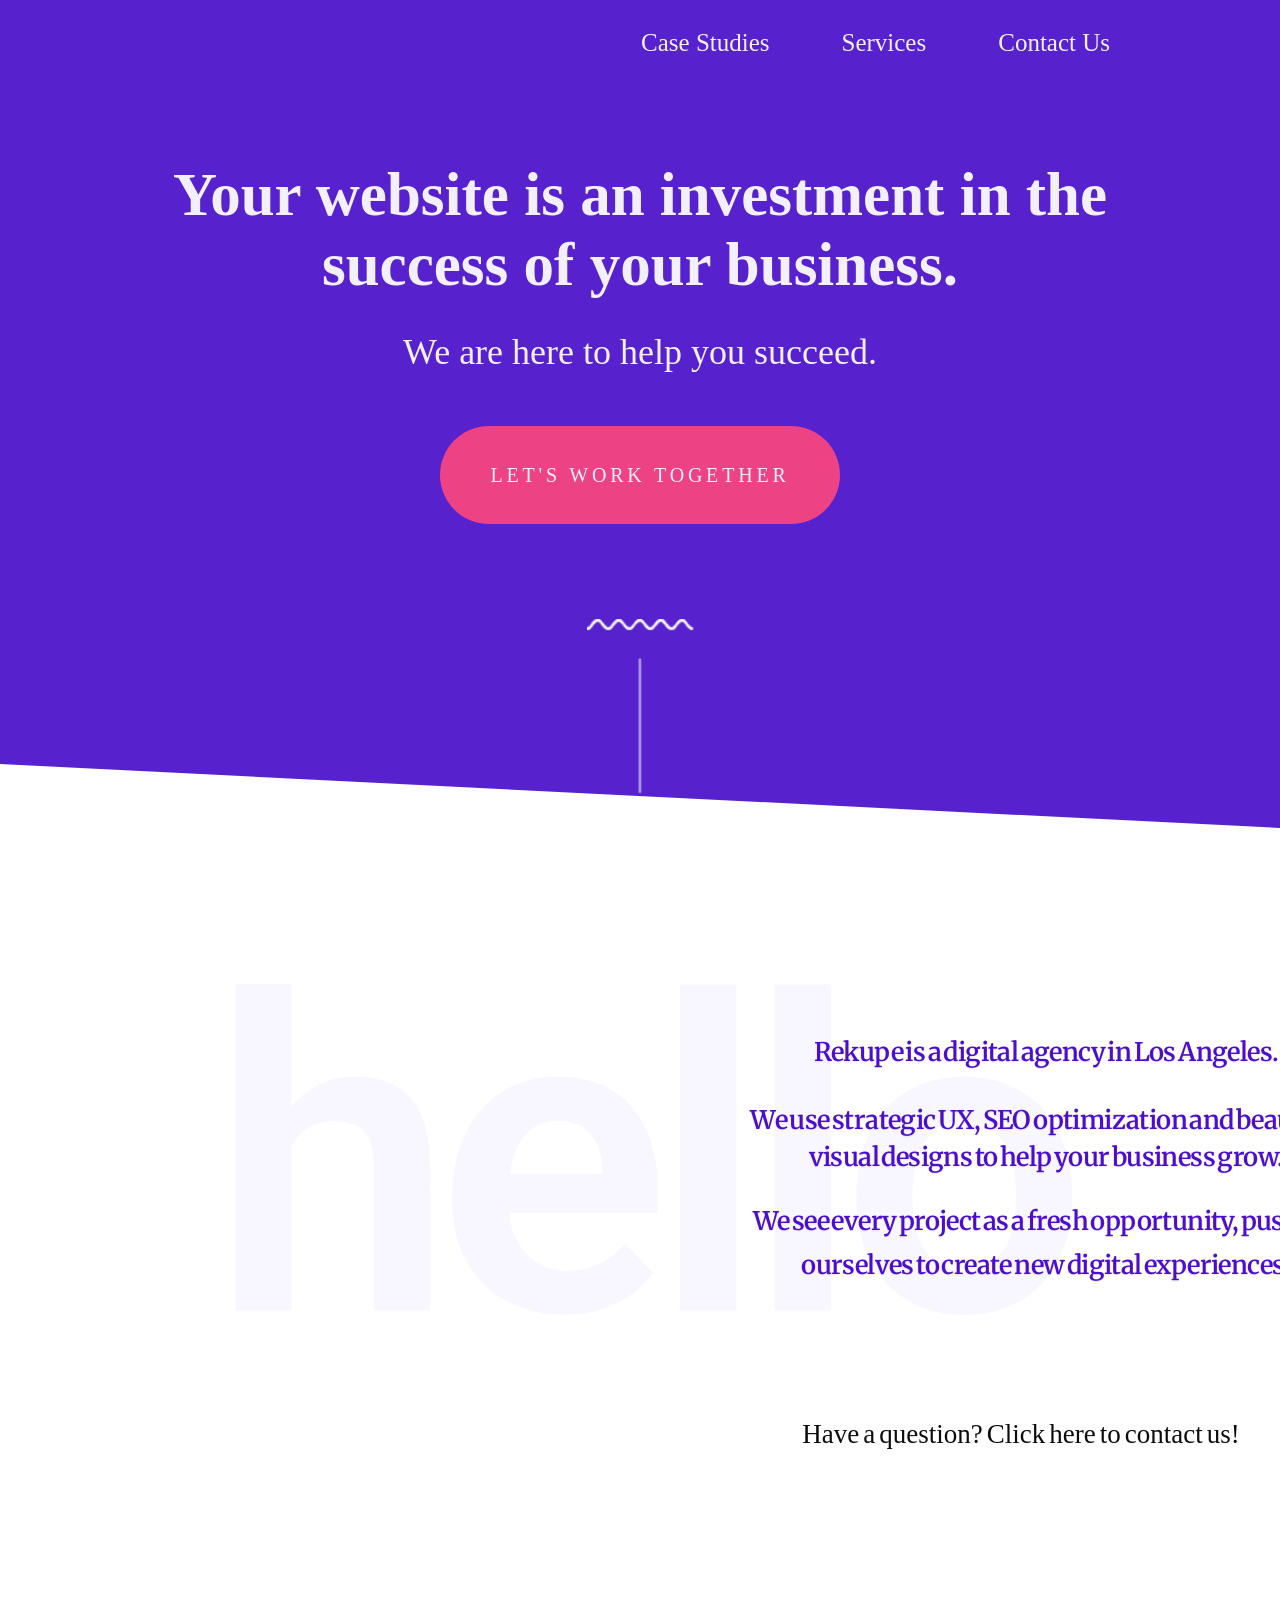
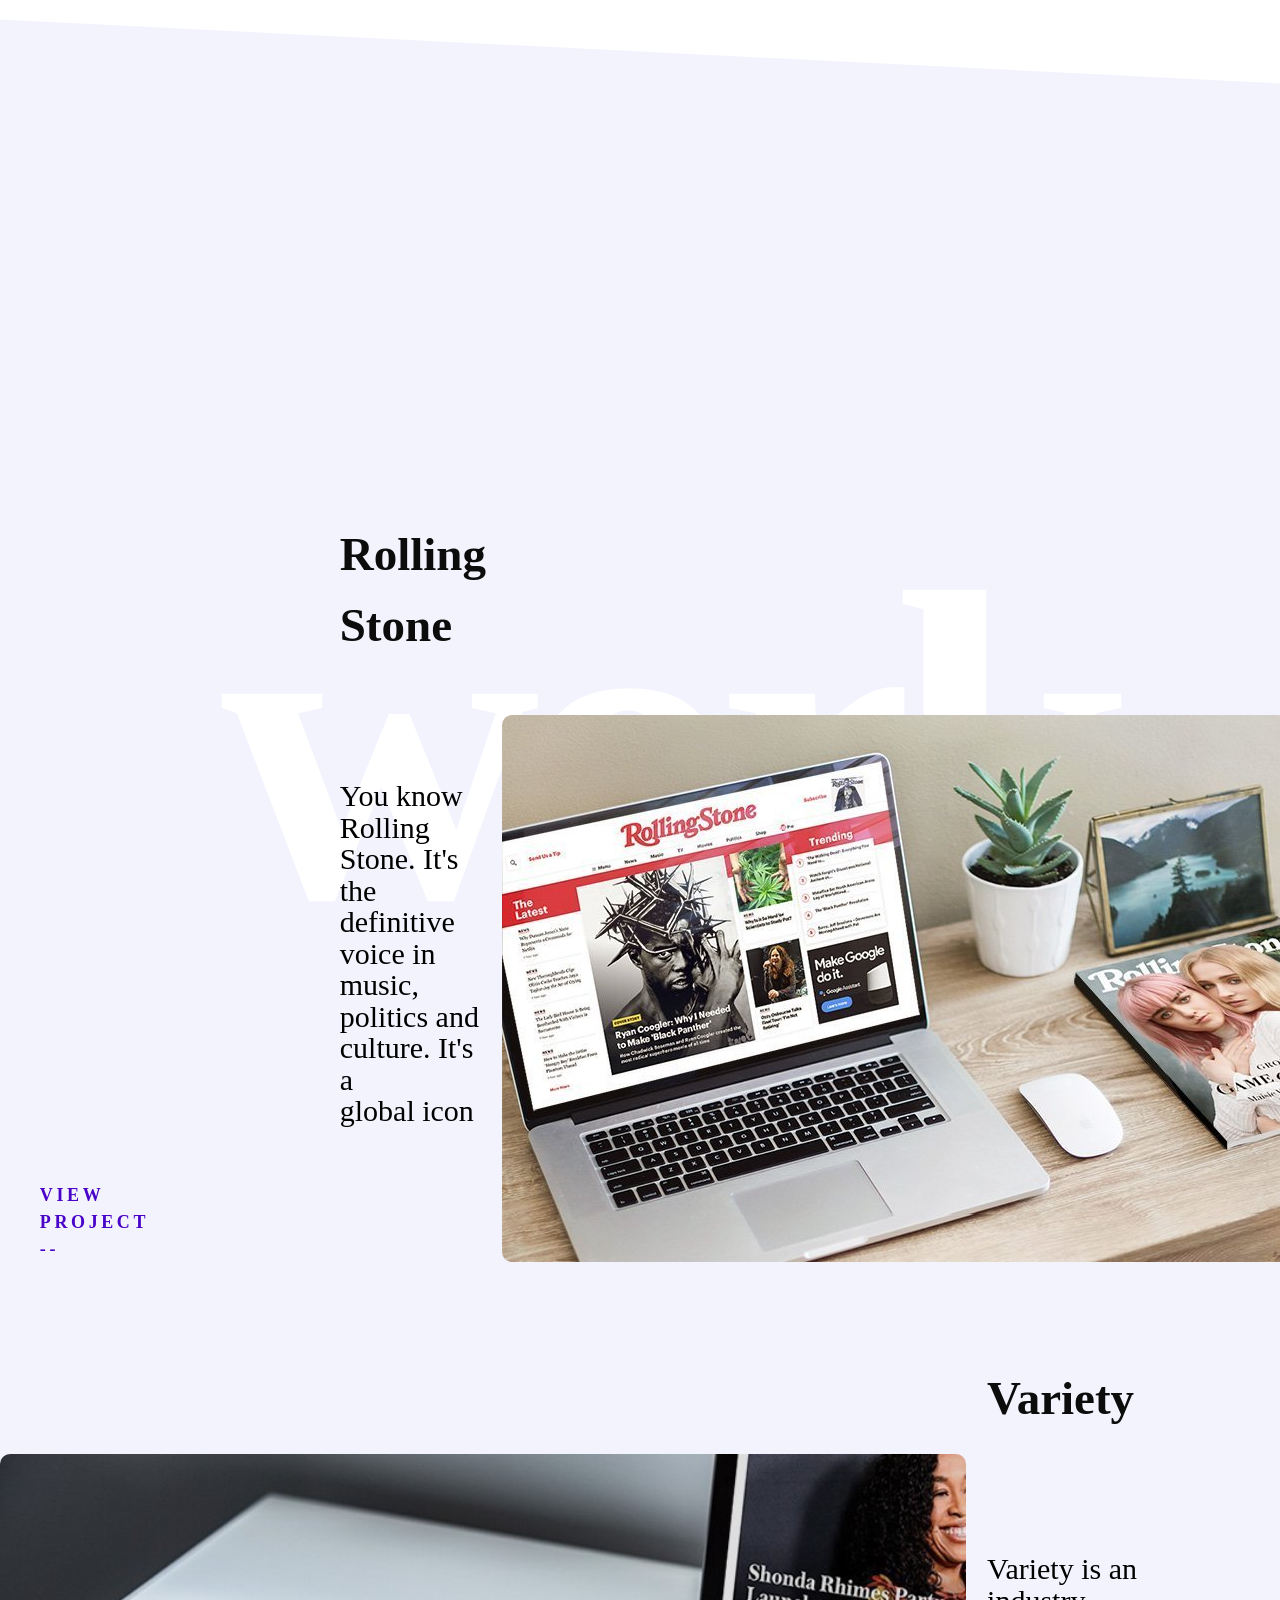
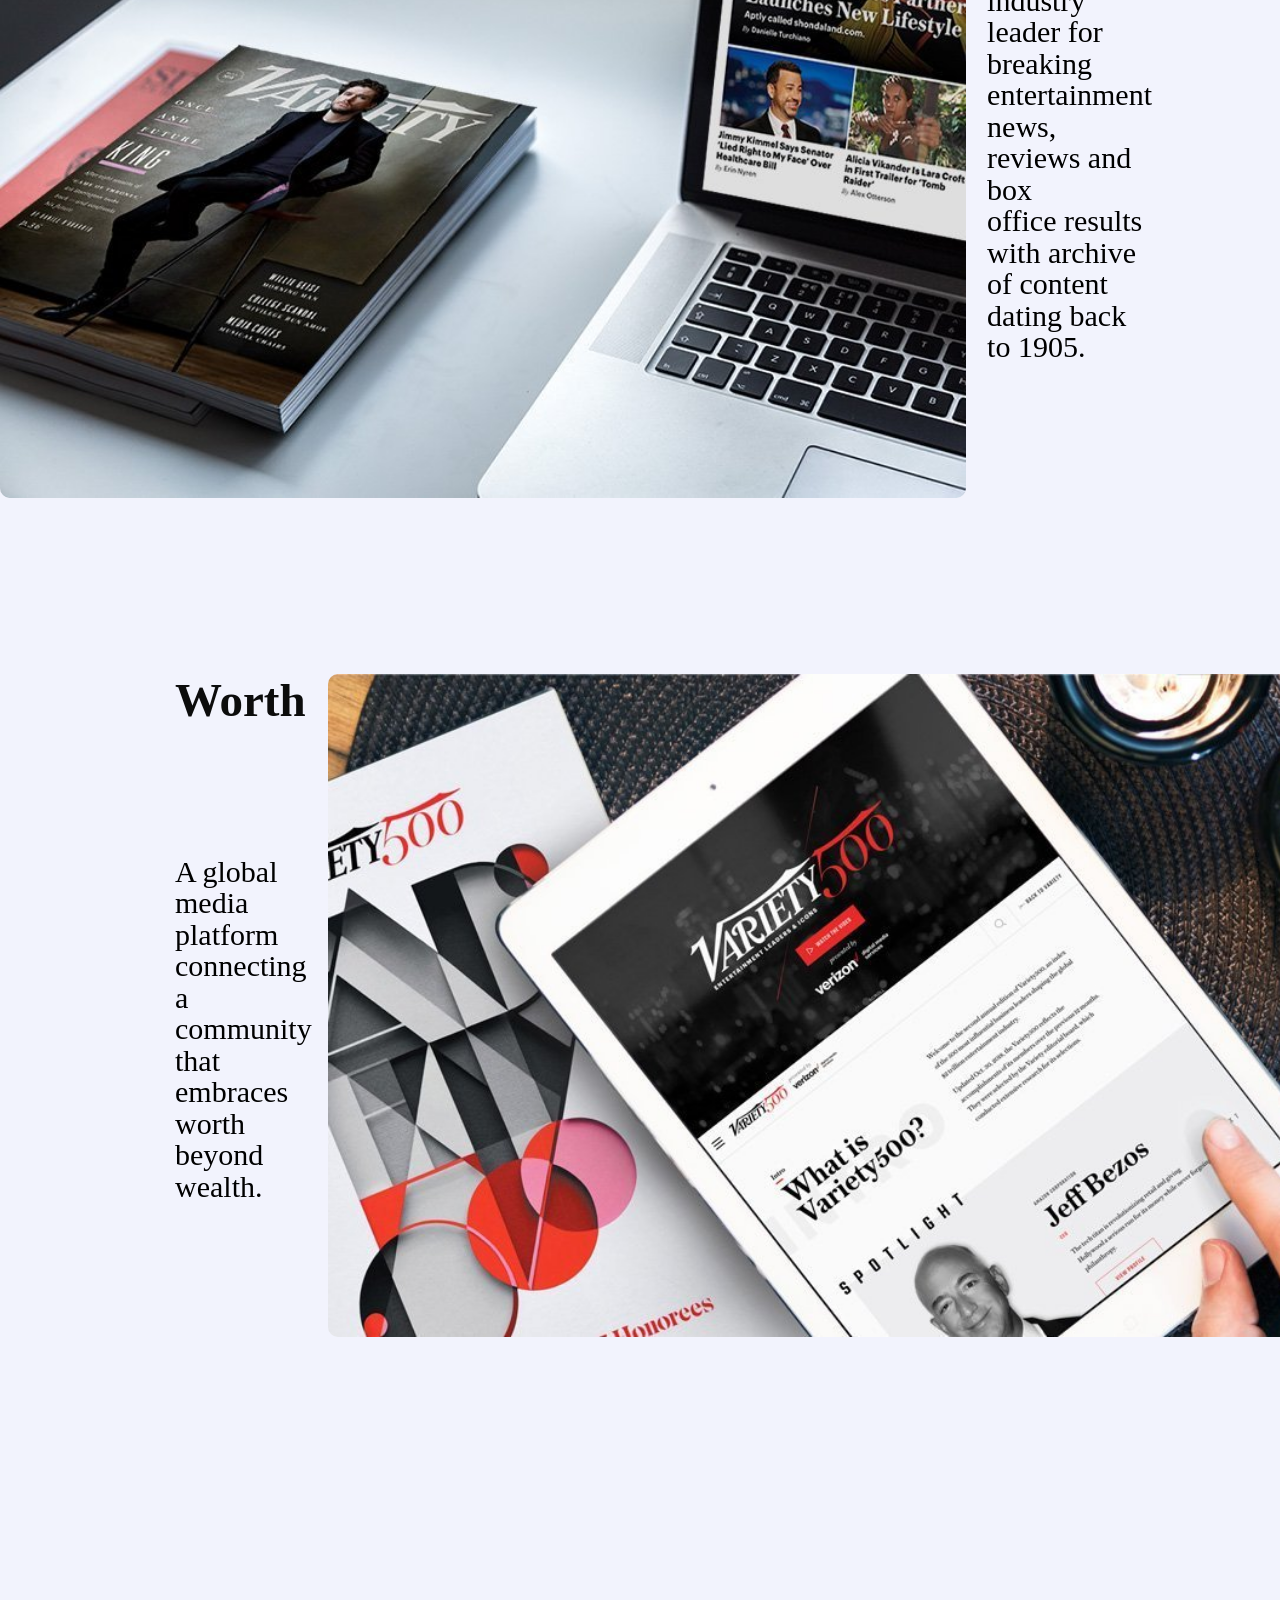
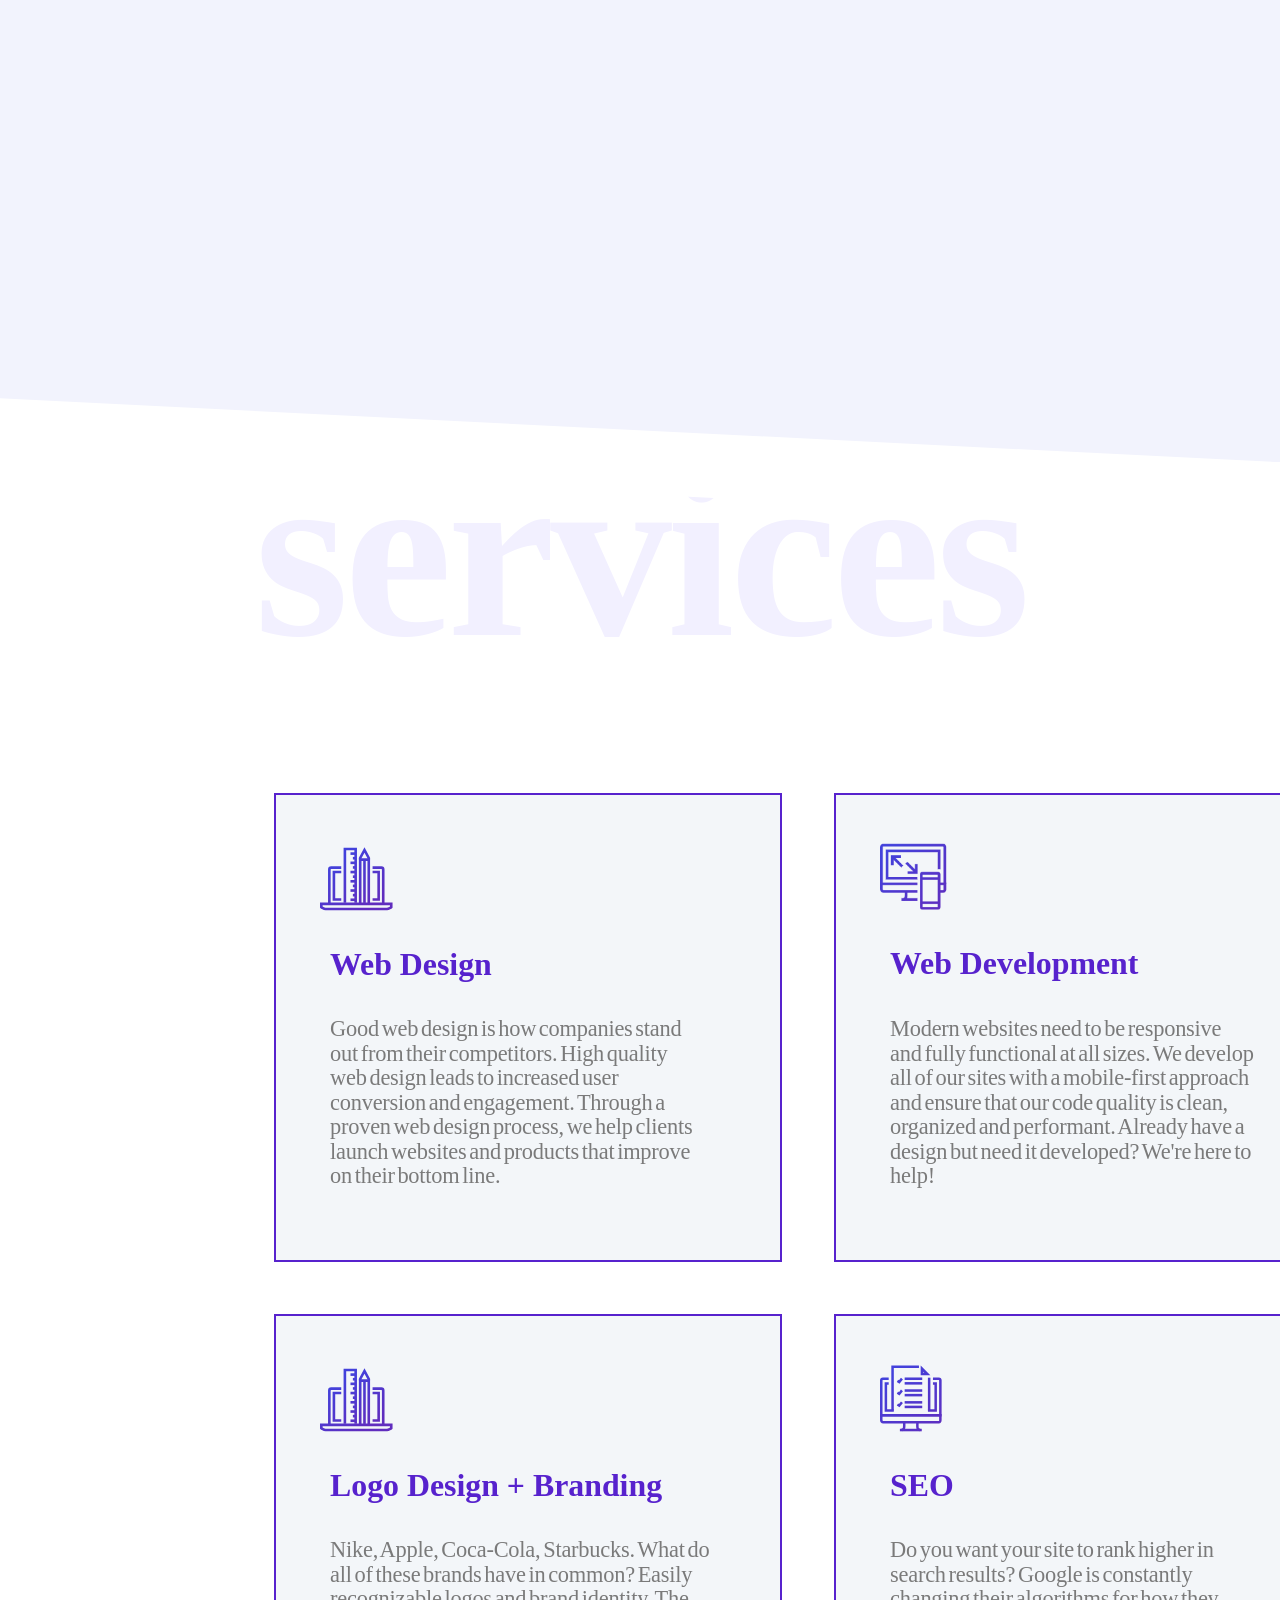
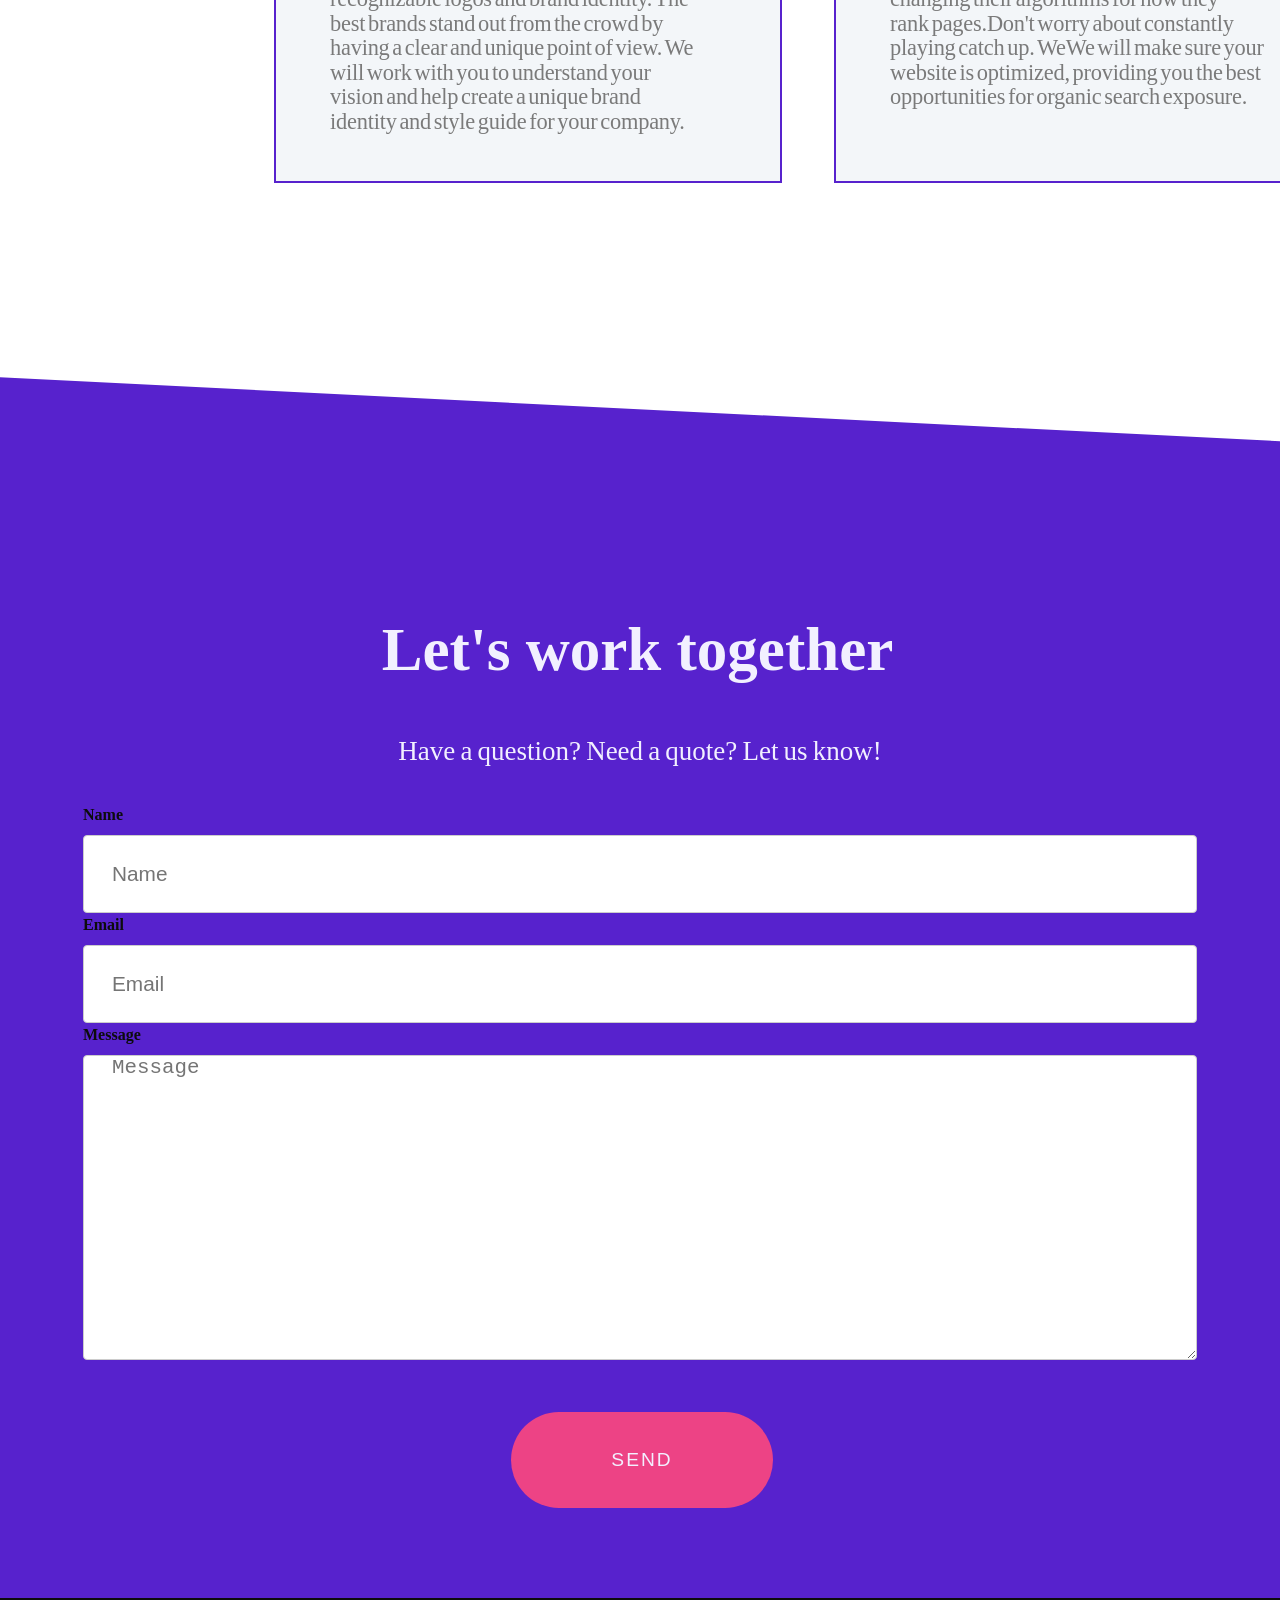
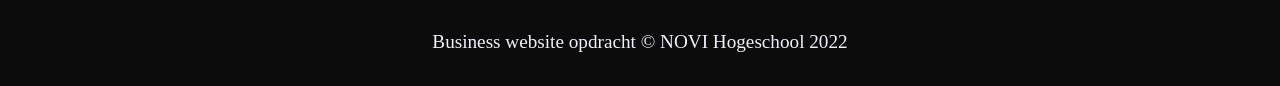
<file: index.html>
<!DOCTYPE html>
<html lang="en">
<head>
    <meta charset="UTF-8">
    <meta name="viewport" content="width=device-width, initial-scale=1.0">
    <title>Rekupe Digital Agency</title>

    <link rel="preconnect" href="https://fonts.googleapis.com">
    <link rel="preconnect" href="https://fonts.gstatic.com" crossorigin>
    <link href="https://fonts.googleapis.com/css2?family=Merriweather:wght@300;400;700&family=Roboto:wght@300;400;500;700&display=swap" rel="stylesheet">

    <link rel="stylesheet" href="styles.css">
</head>
<body>

<header class="header">
    <div class="header-inner">

        <nav class="nav">
            <ul>
                <li><a href="#">Case Studies</a></li>
                <li><a href="#services">Services</a></li>
                <li><a href="#contact">Contact Us</a></li>
            </ul>
        </nav>

        <div class="header-content">
            <h1>Your website is an investment in the<br>
                success of your business.</h1>
            <p>We are here to help you succeed.</p>

            <a href="#contact" class="btn-primary">Let's work together</a>

            <div class="header-divider" aria-hidden="true">
                <img src="squiggle_line_stripe (1).png" alt="" class="section-divider">
            </div>
        </div>

    </div>
</header>

<main>

    <section class="intro-section" id="intro">
        <div class="intro-inner">
            <p>Rekupe is a digital agency in Los Angeles.</p>
            <div class="spacer"></div>

            <p>We use strategic UX, SEO optimization and beautiful</p>
            <p> visual designs to help your business grow.</p>
            <div class="spacer"></div>

            <p>We see every project as a fresh opportunity, pushing</p>
            <p> ourselves to create new digital experiences.</p>
            <div class="spacer"></div>

            <a href="#contact" class="intro-link">Have a question? Click here to contact us!</a>
            </div>
          <!--  <p class="contact-question">Have a question?<a href="#contact"
                                                         class="contact-link">Click here</a>to contact us!</p>
                                                         -->

    </section>

    <section class="project-articles">
        <div class="project-articles__inner">
            <article class="project project--right project--rollingstone">
                <img src="recovered.css/stone-image-01.jpeg" alt="stone-magazine">
                <div class="project-text">
                    <h3>Rolling Stone</h3>
                    <p>You know Rolling Stone. It's the definitive</p>
                    <p>voice in music, politics and culture. It's a</p>
                    <p>global icon</p>
                        </div>
                    <div class="project-cta">
                        <a href="#" class="project-link">VIEW PROJECT --</a>
                    </div>
            </article>

            <article class="project project--left">
                <img src=".idea/work-image-02 (1).jpeg" alt="tijdschriften">
            <div class="project-text">
                    <h3>Variety</h3>
                    <p>Variety is an industry leader for breaking<br>
                    entertainment news, reviews and box<br>
                    office results with archive of content<br>
                    dating back to 1905.</P>
                </div>
            </article>

            <article class="project project--right">
                <img src="recovered.css/worth-image-03.jpeg" alt="diverse kaarten">
                <div class="project-text">
                    <h3>Worth</h3>
                    <p>A global media platform connecting a</p>
                    <p>community that embraces worth beyond</p>
                    <p>wealth.</p>
                </div>
            </article>

        </div>
    </section>



    <section class="product-cards" id="services">
        <div class="cards-grid">

            <article class="card">
                <img src=".idea/asets/icon_web-design.svg" alt="Web design icon">
                <h3>Web Design</h3>
                <p>
                    Good web design is how companies stand<br>
                    out from their competitors. High quality<br>
                    web design leads to increased user<br>
                    conversion and engagement. Through a<br>
                    proven web design process, we help clients<br>
                    launch websites and products that improve<br>
                    on their bottom line.<br>
                </p>
            </article>

            <article class="card">
                <img src=".idea/icon_web-development.png" alt="Web development icon">
                <h3>Web Development</h3>
                <p class="exact">
                    Modern websites need to be responsive<br>
                    and fully functional at all sizes. We develop<br>
                    all of our sites with a mobile-first approach<br>
                    and ensure that our code quality is clean,<br>
                    organized and performant. Already have a<br>
                    design but need it developed? We're here to<br>
                    help!
                </p>
            </article>

            <article class="card">
                <img src=".idea/asets/icon_ux.svg" alt="User experience icon">
                <h3>User Experience</h3>
                <p>
                    In order to build successful products you<br>
                    have to understand the user. We create<br>
                    user personas, wireframes and prototypes<br>
                    to test with users. This allows us to gather<br>
                    feedback which helps to shape the product<br>
                    and quickly eliminate potential risks—<br>
                    saving you time and money.
                </p>
            </article>

            <article class="card">
                <img src=".idea/asets/icon_web-design.svg" alt="Branding icon">
                <h3>Logo Design + Branding</h3>
                <p>
                    Nike, Apple, Coca-Cola, Starbucks. What do<br>
                    all of these brands have in common? Easily<br>
                    recognizable logos and brand identity. The<br>
                    best brands stand out from the crowd by<br>
                    having a clear and unique point of view. We<br>
                    will work with you to understand your<br>
                    vision and help create a unique brand<br>
                    identity and style guide for your company.
                </p>
            </article>

            <article class="card">
                <img src=".idea/asets/icon_seo.svg" alt="SEO icon">
                <h3>SEO</h3>
                <p>
                    Do you want your site to rank higher in<br>
                    search results? Google is constantly<br>
                    changing their algorithms for how they<br>
                    rank pages.Don't worry about constantly<br>
                    playing catch up. WeWe will make sure your<br>
                    website is optimized, providing you the best<br>
                    opportunities for organic search exposure.
                </p>
            </article>

            <article class="card">
                <img src="icon_copywriting.png" alt="Copywriting icon">
                <h3>Copy Writing</h3>
                <p>
                    Brand messaging needs to be clear, direct<br>
                    and easy to understand to be effective. A<br>
                    unique tone of voice will help you stand out<br>
                    from the crowd and build brand loyalty. We<br>
                    work with you to establish your brand bible<br>
                    and ensure your messaging is focused and<br>
                    targeted.
                </p>
            </article>

        </div>
    </section>

    <section class="contact-section" id="contact">
        <h2>Let's work together</h2>
        <p>Have a question? Need a quote? Let us know!</p>

        <form action="#" method="post" class="contact-form">
            <label for="Name">Name</label>
            <input type="text" name="Name" id="Name" placeholder="Name" required>

            <label for="Email">Email</label>
            <input type="email" name="Email" id="Email" placeholder="Email" required>

            <label for="Message">Message</label>
            <textarea
                    name="Message"
                    id="Message"
                    cols="30"
                    rows="6"
                    placeholder="Message"
                    required
            ></textarea>

            <button type="submit" class="btn-primary">Send</button>
        </form>
    </section>

</main>

<footer class="site-footer">
    <p>Business website opdracht &copy; NOVI Hogeschool 2022</p>
</footer>

</body>
</html>
</file>
<file: styles.css>
/*------------------ 1.  Global -----------------*/
*, *::before, *::after {
    box-sizing: border-box;
    margin: 0;
    padding: 0;
}

:root {
    --primary-color: #4845E4;
    --primary-color-black: #0C0C0C;
    --secondary-color: #5722CD;
    --secondary-color-light: #F2F0FF;
    --tertiary-color: #ED4385;
    --background-color: #F3F6F9;
    --service-tegel-text: #7A7A7A;
    --font-body: "Roboto", sans-serif;
    --font-heading: "Merriweather", serif;
}
/*--------------------
Paars `#5722CD`;
    - Blauw `#4845E4`;
    - Roze `#ED4385`;
    - Zwart `#0C0C0C` (voor standaard tekst);
    - Lichtpaars `#F2F0FF` (voor de grote zwevende woorden, zoals "hello" en "services")
      *Uitzonderingen:*
    - Lichtgrijs `#F3F6F9` (voor de achtergrond van de projecten)
    - Grijs `#7A7A7A` (voor de service-tegel tekst);
 ------------------------*/

html {
    scroll-behavior: smooth;
    font-size: 100%;
}

body {
    color: var(--primary-color-black);
    background-color: #ffffff;
    line-height: 1.5;
}


/*
h1, h2, h3, h4 {
    font-family: var(--font-heading);
}

p, a, li, label, input, textarea, button {
    font-family: var(--font-body);
}
*/


.header {
    position: relative;
    width: 100%;
    min-height: 800px;
    background: #5722CD;
    clip-path: polygon(
            0% 0%,
            100% 0%,
            100% 100%,
            0% calc(100% - 5vw)
    );
    color: var(--secondary-color-light);
}


.header-inner {
    width: 90%;
    max-width: 1200px;
    margin: 0 auto;
    display: flex;
    justify-content: center;
    align-items: center;
    padding-top: 50px;
}

.nav {
    position: absolute;
    top: 24px;
    right: 170px;
}

.nav ul   {
    display: flex;
    margin: 0;
    gap: 4.5rem;
    list-style: none;
    padding: 0;
}

.nav a {
    text-decoration: none;
    font-size: 25px;
    color: var(--secondary-color-light);
    font-weight: 300;
}
.header-content {
    text-align: center;
    max-width: 1100px;
    margin: 110px 0;
}

.header-content h1 {
    font-size: 61px;
    line-height: normal;
    margin-bottom: 25px;
}

.header-content p {
    font-size: 36px;
    font-weight: 350;
    line-height: 1.5;
    margin-bottom: 30px;
    color: var(--secondary-color-light);

}

.section-divider {
    display: inline-block;
    justify-content: center;
    height: 125px;
    margin-top: 120px;
    width: 107px;
    margin-bottom: -58px;
    transform: scaleY(1.4);
    transform-origin: center;
}



.btn-primary {
    margin-top: 17px;
    display: inline-block;
    background-color: var(--tertiary-color);
    color: var(--secondary-color-light);
    text-decoration: none;
    border: none;
    font-weight: 500;
    font-size: 20px;
    text-transform: uppercase;
    letter-spacing: 3.8px;
    line-height: 2.6;
    padding: 23px 50px;
    cursor: pointer;
    border-radius: 50px;
}

.intro-section {
    position: relative;
    overflow: hidden;
    width: 100%;
    background: #ffffff;
    padding: 260px 0;
    text-align: center;
}

.intro-section::before {
    content: "hello";
    font-family: "Roboto", sans-serif;
    position: absolute;
    top: 33%;
    left: 50%;
    transform: translate(-50%, -50%);
    font-size: 34vw;
    font-weight: 600;
    letter-spacing: -0.042em;
    color: #F2F0FF;
    opacity: 0.50;
    pointer-events: none;
    white-space: nowrap;
    z-index: 0;
}

.intro-section-inner {
    position: relative;
    z-index: 1;
}

.intro-inner {
    width: 90%;
    max-width: 1300px;
    text-align: center;
    padding-left: 90px;
    margin-left: 400px;
    margin-top: 20px;
    margin-bottom: 20px;
    transform: translateY(-75px);
}

.intro-inner p {
    font-family: "Merriweather", serif;
    font-size: 2vw;
    letter-spacing: -0.6px;
    word-spacing: -3px;
    font-weight: 600;
    opacity: 0.95;
    color: #4902C7;
    padding-left: 50px;
    text-shadow: 0 0 1px rgba(0,0,0,0.1), 0 1px 2px rgba(0,0,0,0.1);
    filter: contrast(110%);
    margin: 0 0 30px 0;
}

.intro-inner p:nth-of-type(3) {
    margin-top: -10px;   /* dichter op regel 2 */
}
.intro-inner p:nth-of-type(2) {
    margin-bottom: 8px;   /* tussen 2 en 3  */
}


.intro-inner p:nth-of-type(4) {
    margin-top: -4px;  /* reel 3 naar 2 */
}

.intro-inner p:nth-of-type(5) {
    margin-top: -25px;
}
.intro-link {
    display: block;
    margin-top: 130px;
    margin-bottom: 50px;
    color: var(--primary-color-black);
    text-decoration: none;
    font-weight: 400;
    font-size: 27px;
    word-spacing: -0.1em;
    align-content: center;
}


.project-articles {
    clip-path: polygon(
            0% 0%,
            100% 5vw,
            100% 100%,
            0% calc(100% - 5vw)
    );
}



.project-articles {
    clip-path: polygon(
            0% 0%,
            100% 5vw,
            100% 100%,
            0% calc(100% - 5vw)
    );
}


.project-articles {

    margin-top: -220px;
    padding-top: 360px;
    padding-bottom: 720px;
    background-color: #f2f3fd;
}


.project-articles__inner {
    width: 90%;
    max-width: 1915px;
    margin-top: 140px;
    display: flex;
    flex-direction: column;
    gap: 6rem;
    position: relative;
}



.project {
    display: flex;
    align-items: flex-end;
    gap: 1rem;
}


.project--right {
    flex-direction: row-reverse;
}


.project--left {
    flex-direction: row;
}


.project img {
    width: 1100px;
    height: auto;
    border-radius: 10px;
    margin-top: 75px;
    margin-bottom: 5px;
    margin-right: -170px;
}

/* Tekst */
.project-text h3 {
    font-size: 47px;
    margin-bottom: 120px;
    margin-left: 175px;
}
.project-text {
    flex: 1;
    max-width: 900px;
    margin-bottom: 140px;
}

.project-text p {
    font-size: 30px;
    font-weight: 500;
    line-height: 1.05em;
    color: black;
    margin-left: 175px;
    margin-top: 0;
}
.project-cta {
    margin-left: 175px;
    margin-top: 75px;
}

.project-link {
    font-size: 18px;
    font-weight: 700;
    letter-spacing: 0.20em;
    text-decoration: none;
    color: #4902C7;
    padding-bottom: 4px;
    display: inline-block;

}



/* Mobiel */
@media (max-width: 768px) {
    .project {
        flex-direction: column !important;
        text-align: center;
    }
}

.project--rollingstone {
    position: relative;
}

.project--rollingstone::before {
    content: "work";
    position: absolute;
    bottom: 254px;
    left: 58%;
    overflow: visible;
    transform: translateX(-50%);
    line-height: 1.2;
    letter-spacing: -0.050em;
    font-size: 34.6vw;
    font-weight: 700;
    z-index: -1;
    pointer-events: none;
    opacity: 1;
    white-space: nowrap;
    color: #ffffff;
}

/* Mobiel */
@media (max-width: 768px) {
    .project {
        flex-direction: column !important;
        text-align: center;
    }
}





.product-cards {
    clip-path: polygon(
            0% 0%,
            100% 5vw,
            100% 100%,
            0% calc(100% - 5vw)
    );
}

.product-cards {
    position: relative;
    overflow: hidden;
}

.product-cards::before {
    content: "services";
    position: absolute;
    top: -6.5%;
    left: 50%;
    transform: translateX(-50%);
    font-size: 19vw;
    font-weight: 700;
    letter-spacing: -0.02em;
    color: #F2F0FF;
}

    .product-cards__inner {
        position: relative;
        z-index: 1;
    }


    .product-cards {
        width: 100%;
        padding: 87px 0;
        background: white;
    }

    .cards-grid {
        width: 100%;
        max-width: 1200px;
        margin-top: 244px;
        margin-left: 274px;
        display: grid;
        grid-template-columns: repeat(3, 1fr);
        gap: 3.25rem;
    }

    .card {
        display: flex;
        flex-direction: column;
        justify-content: normal;
        padding: 1.5rem;
        background: var(--background-color);
        border: 2px solid var(--secondary-color);
        width: 508px;
        height: 469px;
    }

    .card {
        position: relative;
    }

    .card img {
        position: relative;
        width: 98px;
        top: 20px;
        left: 20px;

    }
    .card h3 {
        margin-top: 48px;
        padding-bottom: 29px;
        padding-left: 30px;
        padding-right: 34px;
        font-size: 1.99rem;
        color: var(--secondary-color);

    }

    .card p {
        color: var(--service-tegel-text);
        line-height: 1.53rem;
        word-spacing: -2.6px;
        font-size: 1.4rem;
        letter-spacing: -0.01em;
        font-weight: 300;
        padding-left: 30px;
        padding-bottom: 10px;
    }

    .contact-section{
        margin-top: 107px;
        padding-bottom: 90px;
        clip-path: polygon(
                0% 0%,
                100% 5vw,
                100% 100%,
                0% 100%
        );
    }

    .contact-section {
        width: 100%;
        padding-top: 227px;
        background: #5722CD;
        text-align: center;
    }

    .contact-section h2 {
        font-size: 61px;
        line-height: 1.5;
        color: var(--secondary-color-light);
        margin-bottom: 2.2rem;
        margin-left: -5px;
    }

    .contact-section p {
        margin-bottom: 2rem;
        font-size: 27px;
        font-weight: 300;
        word-spacing: -0.06em;
        color: var(--secondary-color-light);
    }

    .contact-form {
        width: 90%;
        max-width: 1114px;
        text-align: left;
        margin: 0 auto;
    }
    .contact-form .field {
        margin-bottom: 35px;
    }

    .contact-form label {
        display: block;
        font-weight: 600;
        margin-bottom: 0.5rem;
    }

    .contact-form input,
    .contact-form textarea {
        box-sizing: border-box;
        width: 100%;
        padding-left: 28px;
        border: 1px solid #ccc;
        border-radius: 4px;
        font-size: 1.3rem;
        height: 78px;
    }
    .contact-form textarea {
        min-height: 305px;
    }

    .contact-form .btn-primary {
        justify-content: center;
        display: inline-block;
        align-items: center;
        margin-left: 428px;
        margin-top: 45px;
        width: 262px;
        font-size: 1.2rem;
        letter-spacing: 2px;
    }

    .site-footer {
        display: flex;
        margin-top: -12px;
        width: 100%;
        height: 100px;
        padding: 20px 0;
        text-align: center;
        border-top: 1px solid #ddd;
        font-size: 1.2rem;
        background: #0C0C0C;
        color: var(--secondary-color-light);
        line-height: 2em;
        justify-content: center;
    }
.site-footer p {
        margin-top: 16px;
}}
</file>
